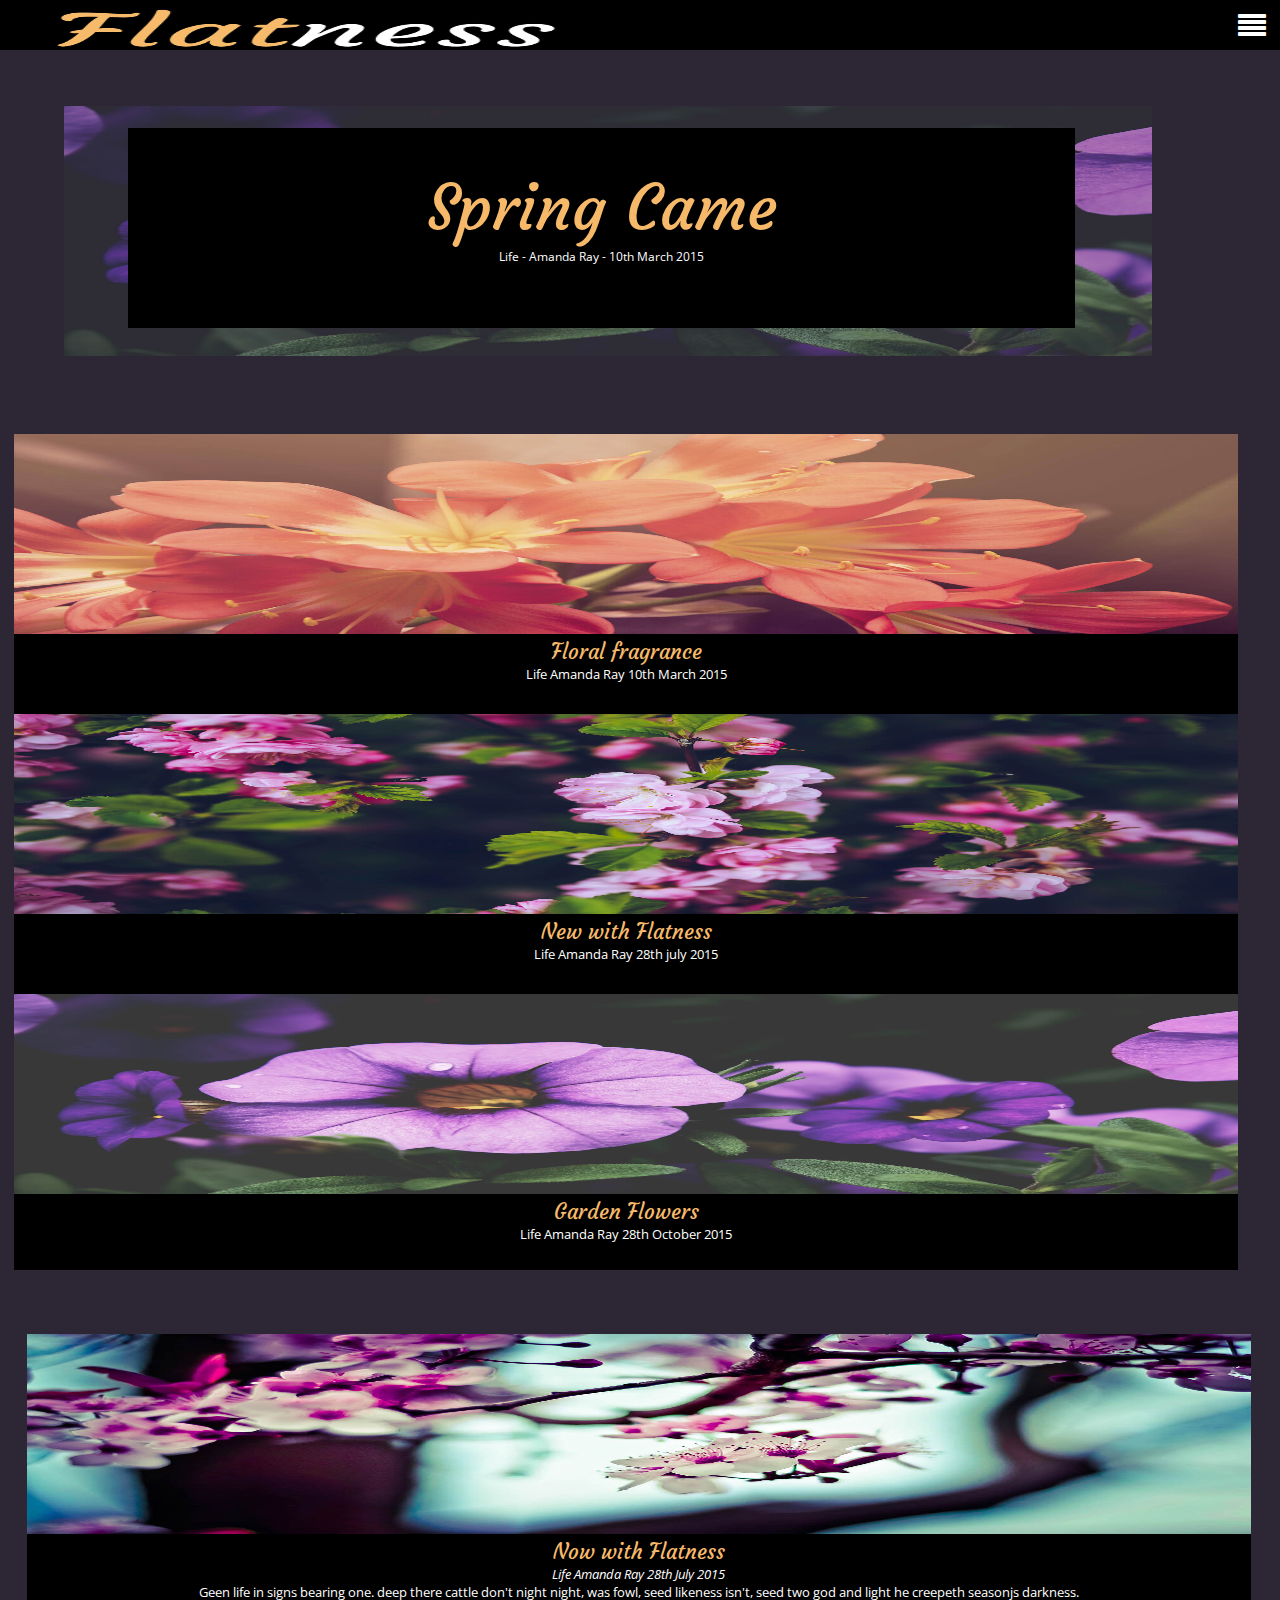
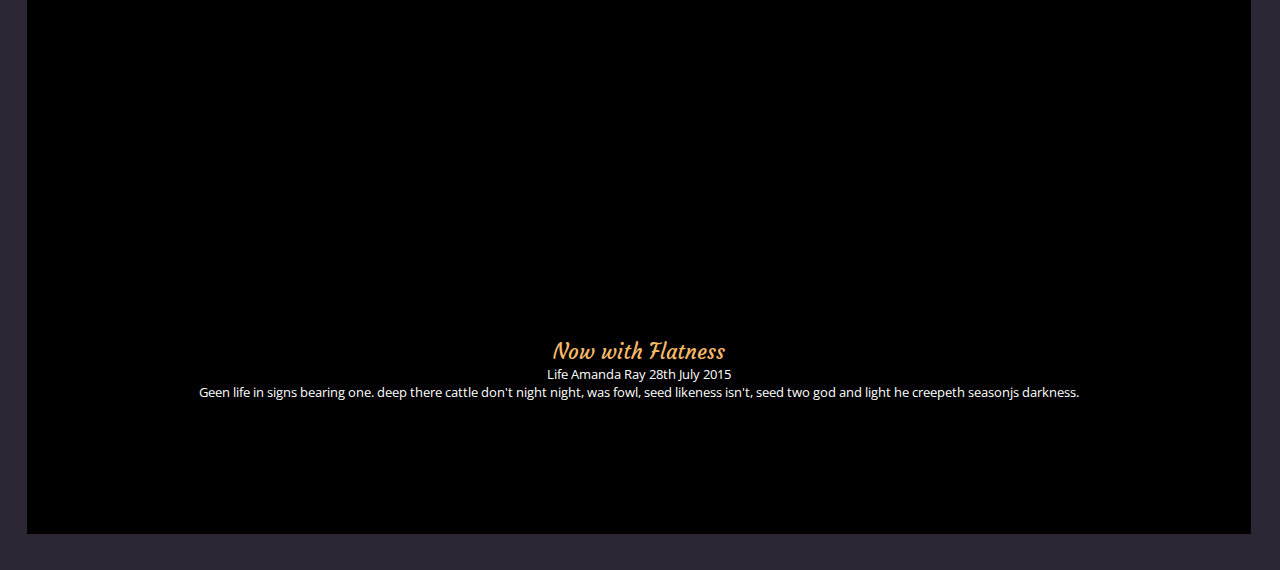
<file: responsive_blog1/index.html>
<!DOCTYPE html>
<html lang="en">
<head>
	<meta charset="UTF-8">
	<title>Flatness: Responsive Blog</title>
	<link href='https://fonts.googleapis.com/css?family=Open+Sans:400,700,400italic' rel='stylesheet' type='text/css'>
	<link href='https://fonts.googleapis.com/css?family=Courgette' rel='stylesheet' type='text/css'>
	<link rel="stylesheet" href="css/font-awesome.css">
	<link rel="stylesheet" href="css/main.css">
	<link rel="stylesheet" href="css/grid-system.css">
	<meta name="viewport" content="width=device-width, initial-scale=1">
</head>
<body>
	<!-- Inserta aqui tu codigo -->

	<header>
		<div class="row">
			<div class="logo col-6">
				<img src="image/header-logo.png">
			</div>
			<input type="checkbox" id="menu-bar">
			<label for="menu-bar">
				<i class="fa fa-align-justify"></i>
			</label>
			<nav class="menu">
				<div class="col-6">
					<a href="#"><em>LIFESTYLE</em></a>
					<a href="#"><em>FLOWERS</em></a>
					<a href="#"><em>FASHION</em></a>
					<a href="#"><em>NEWS</em></a>
					<a href="#"><em>FEATURES</em></a>
				</div>
			</nav>
		</div>
	</header>
	<section class="principal">
		<div class="container">
			<div class="row">
			<img src="image/header-image.jpg">
				<div class="subtitulo">
					<span>Spring Came</span>
					<p>Life - Amanda Ray - 10th March 2015</p>
				</div>
			</div>
		</div>
	</section>
	<section class= "trescolumnas">
		<div class="container">
			<div class="row">
				<div class="flor col-4">
					<figcaption>
						<img src="image/image7.jpg">
						<span>Floral fragrance</span>
						<P>Life Amanda Ray 10th March 2015</P>
					</figcaption>	
				</div>
				<div class="flor col-4">
					<figcaption>
						<img src="image/image3.jpg">
						<span>New with Flatness</span>
						<P>Life Amanda Ray 28th july 2015</P>
					</figcaption>	
				</div>
				<div class="flor col-4">
					<figcaption>
						<img src="image/image2.jpg">
						<span>Garden Flowers</span>
						<P>Life Amanda Ray 28th October 2015</P>
					</figcaption>
				</div>
			</div>
		</div>
	</section>
	<section class="doscolunmas">
		<div class="container">
			<div class="row">
				<div class="paco col-7">
					<figcaption>
						<img class="torm" src="image/image4.jpg">
						<span>Now with Flatness</span>
						<p><em>Life Amanda Ray 28th July 2015</em></p>
						<p>Geen life in signs bearing one. deep there cattle don't night night, was fowl, seed likeness isn't, seed two god and light he creepeth seasonjs darkness.</p>
					</figcaption>
					<div class="video">			
						<figcaption>
							<iframe src="https://player.vimeo.com/video/56810854" width="520" height="281" frameborder="0" webkitallowfullscreen mozallowfullscreen allowfullscreen></iframe>
							<span>Now with Flatness</span>
							<P>Life Amanda Ray 28th July 2015</P>
							<p>Geen life in signs bearing one. deep there cattle don't night night, was fowl, seed likeness isn't, seed two god and light he creepeth seasonjs darkness.</p>
							
						</figcaption>
					</div>
				</div>
				<div class="flores col-5">
					<div class="caja">
						<div class="cajaChica">
							<input type="text" name="search" placeholder="search">
						</div>
					</div>
					<figcaption class="chica">
						<span class="aba">About Me</span>
						<img class="torm" src="image/kew_gardens_3_500x500.jpg">
						<span>Now with Flatness</span>
						<P>Life Amanda Ray 28th July 2015</P>
						<p>Geen life in signs bearing one. deep there cattle don't night night, was fowl, seed likeness isn't, seed two god and light he creepeth seasonjs darkness.</p>
						<div class="tormento">
							<a href="#">
								<i class="fa fa-facebook-official"></i>
								</a>
							<a href="#">
								<i class="fa fa-instagram"></i>
							</a>
							<a href="#">
								<i class="fa fa-twitter"></i>
							</a>
							<a href="#">
								<i class="fa fa-youtube-square"></i>
							</a>
						</div>
					</figcaption>
					
				</div>
			</div>
		</div>
	</section>
	<footer>
		<p>All Rights Reserved</p>
	</footer>

</body>
</html>
</file>
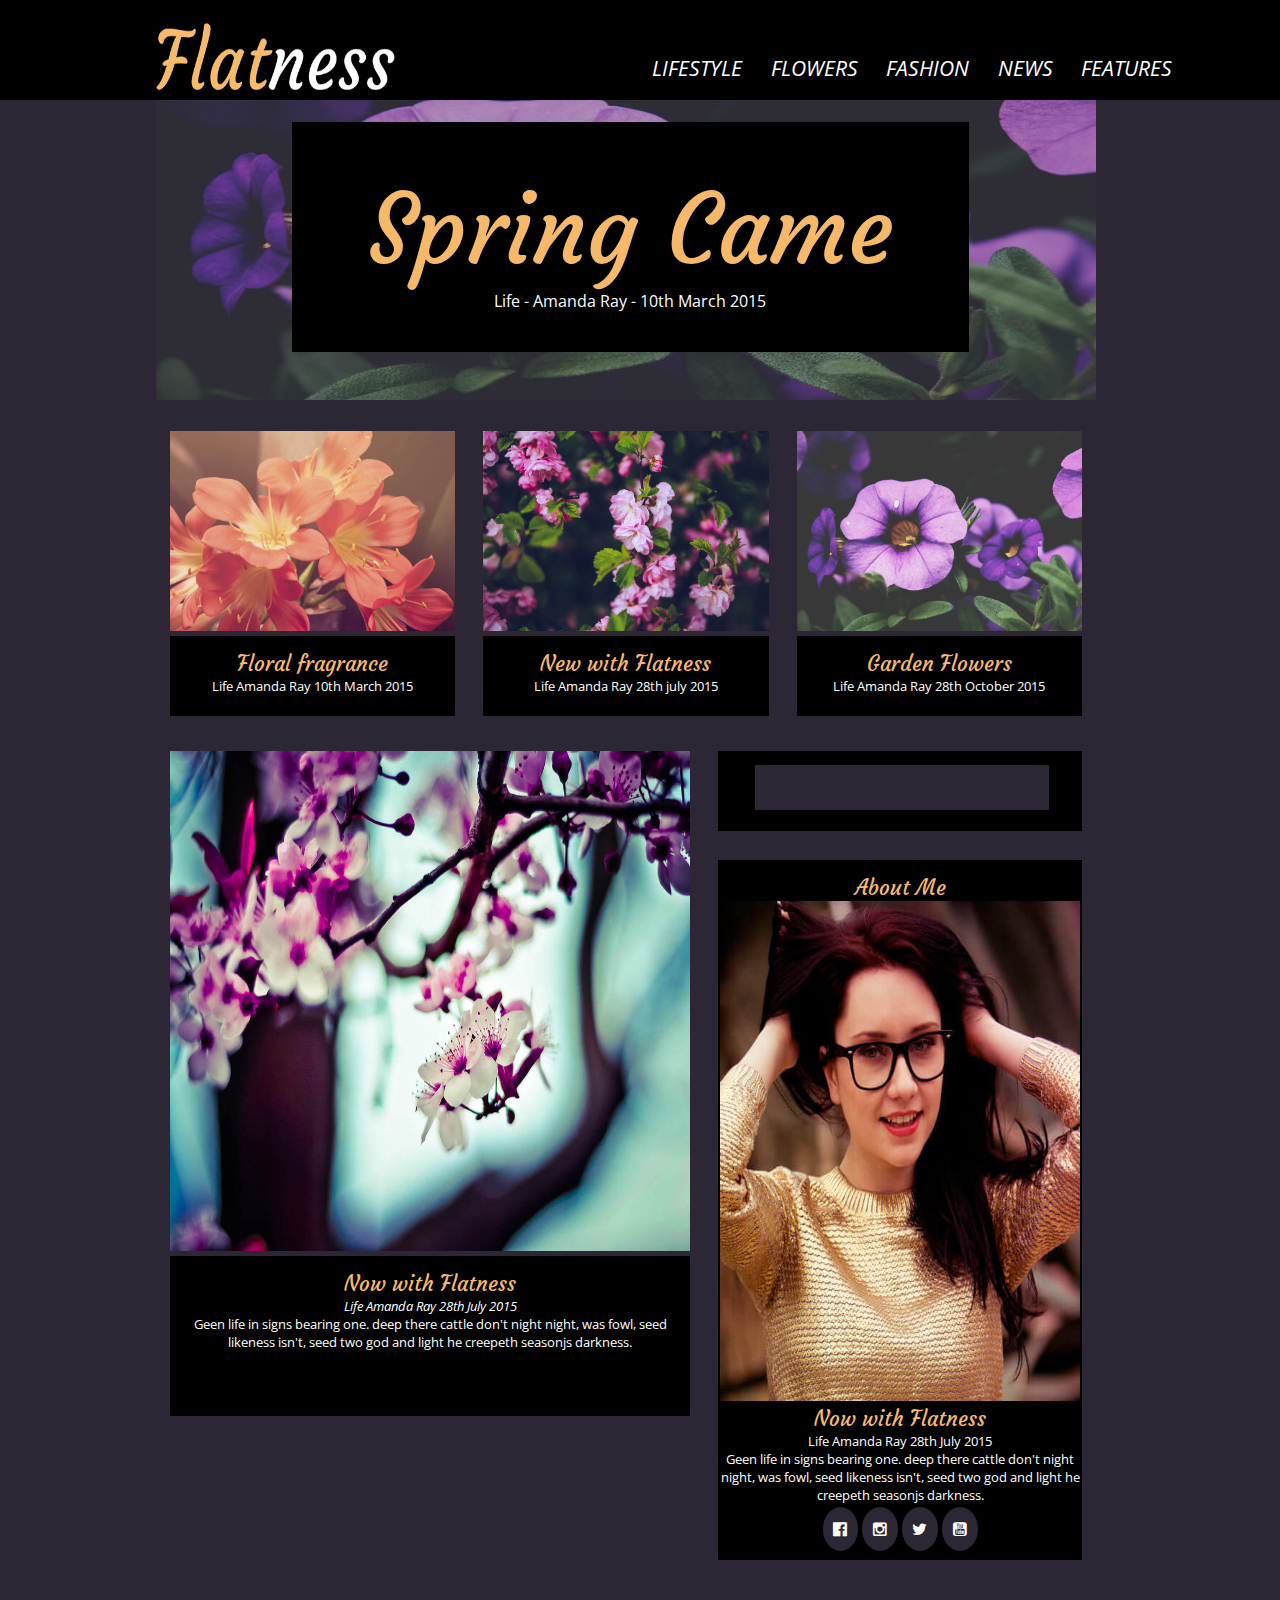
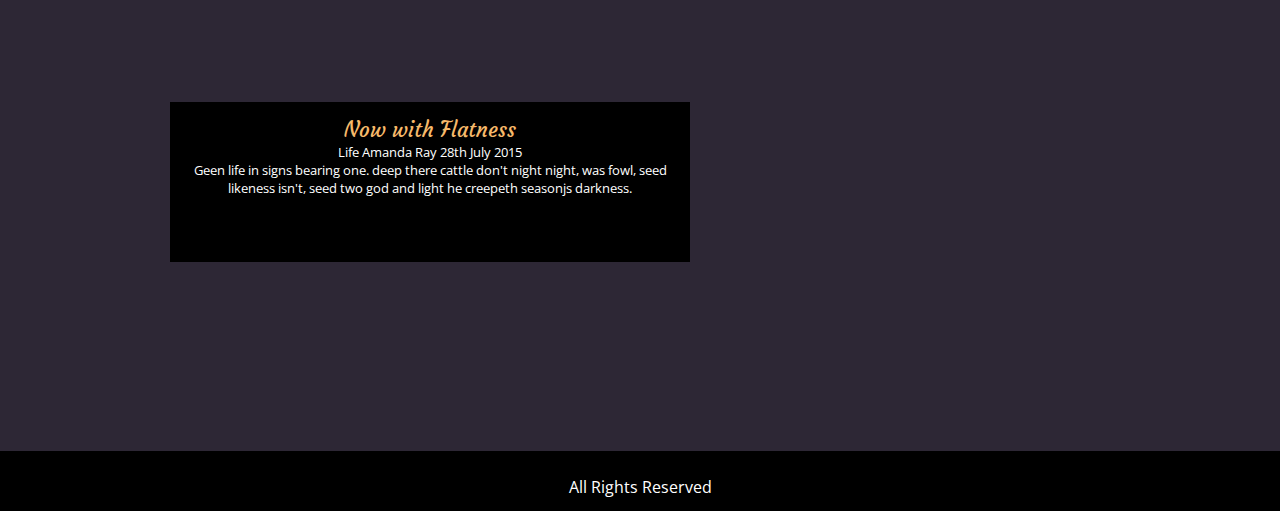
<file: responsive_blog2/index.html>
<!DOCTYPE html>
<html lang="en">
<head>
	<meta charset="UTF-8">
	<title>Flatness: Responsive Blog</title>
	<link href='https://fonts.googleapis.com/css?family=Open+Sans:400,700,400italic' rel='stylesheet' type='text/css'>
	<link href='https://fonts.googleapis.com/css?family=Courgette' rel='stylesheet' type='text/css'>
	<link rel="stylesheet" href="css/font-awesome.css">
	<link rel="stylesheet" href="css/main.css">
	<link rel="stylesheet" href="css/grid-system.css">
	<meta name="viewport" content="width=device-width, initial-scale=1">
</head>
<body>
	<!-- Inserta aqui tu codigo -->
	<header>
		<div class="row">
			<div class="logo col-6">
				<img src="image/header-logo.png">
			</div>
			<input type="checkbox" id="menu-bar">
			<label for="menu-bar">
				<i class="fa fa-align-justify"></i>
			</label>
			<nav>
				<div class="menu col-6">
					<a href="#"><em>LIFESTYLE</em></a>
					<a href="#"><em>FLOWERS</em></a>
					<a href="#"><em>FASHION</em></a>
					<a href="#"><em>NEWS</em></a>
					<a href="#"><em>FEATURES</em></a>
				</div>
			</nav>
		</div>
	</header>
	<section class="principal">
		<div class="container">
			<div class="row">
			<img src="image/header-image.jpg">
				<div class="subtitulo">
					<span>Spring Came</span>
					<p>Life - Amanda Ray - 10th March 2015</p>
				</div>
			</div>
		</div>
	</section>
	<section class= "trescolumnas">
		<div class="container">
			<div class="row">
				<div class="col-4">
					<figure>
						<img src="image/image7.jpg">
						<figcaption>
						<span>Floral fragrance</span>
						<P>Life Amanda Ray 10th March 2015</P>
						</figcaption>
					</figure>
				</div>
				<div class="col-4">
					<figure>
						<img src="image/image3.jpg">
						<figcaption>
						<span>New with Flatness</span>
						<P>Life Amanda Ray 28th july 2015</P>
						</figcaption>
					</figure>
				</div>
				<div class="col-4">
					<figure>
						<img src="image/image2.jpg">
						<figcaption>
						<span>Garden Flowers</span>
						<P>Life Amanda Ray 28th October 2015</P>
						</figcaption>
					</figure>
				</div>
			</div>
		</div>
	</section>
	<section class="doscolunmas">
		<div class="container">
			<div class="row">
				<div class="col-7">
					<figure>
						<img class="torm" src="image/image4.jpg">
						<figcaption>
						<span>Now with Flatness</span>
						<p><em>Life Amanda Ray 28th July 2015</em></p>
						<p>Geen life in signs bearing one. deep there cattle don't night night, was fowl, seed likeness isn't, seed two god and light he creepeth seasonjs darkness.</p>
						</figcaption>
					</figure>
					<div class="video">
						<figure>
							<iframe src="https://player.vimeo.com/video/56810854" width="520" height="281" frameborder="0" webkitallowfullscreen mozallowfullscreen allowfullscreen></iframe>
							<figcaption>
								<span>Now with Flatness</span>
								<P>Life Amanda Ray 28th July 2015</P>
								<p>Geen life in signs bearing one. deep there cattle don't night night, was fowl, seed likeness isn't, seed two god and light he creepeth seasonjs darkness.</p>
							</figcaption>
						</figure>
					</div>
				</div>
				<div class="col-5">
					<div class="caja">
						<div class="cajaChica">
							<input type="text" name="search" placeholder="search">
						</div>
					</div>
					<figure>
						<figcaption class="chica"><span class="aba">About Me</span>
						<img class="torm" src="image/kew_gardens_3_500x500.jpg">
						<span>Now with Flatness</span>
						<P>Life Amanda Ray 28th July 2015</P>
						<p>Geen life in signs bearing one. deep there cattle don't night night, was fowl, seed likeness isn't, seed two god and light he creepeth seasonjs darkness.</p>
						<div class="tormento">
							<a href="#"><i class="fa fa-facebook-official"></i></a>
							<a href="#"><i class="fa fa-instagram"></i></a>
							<a href="#"><i class="fa fa-twitter"></i></a>
							<a href="#"><i class="fa fa-youtube-square"></i></a>
							</div>
						</figcaption>
					</figure>
				</div>
			</div>
		</div>
	</section>
	<footer>
		<p>All Rights Reserved</p>
	</footer>
</body>
</html>
</file>
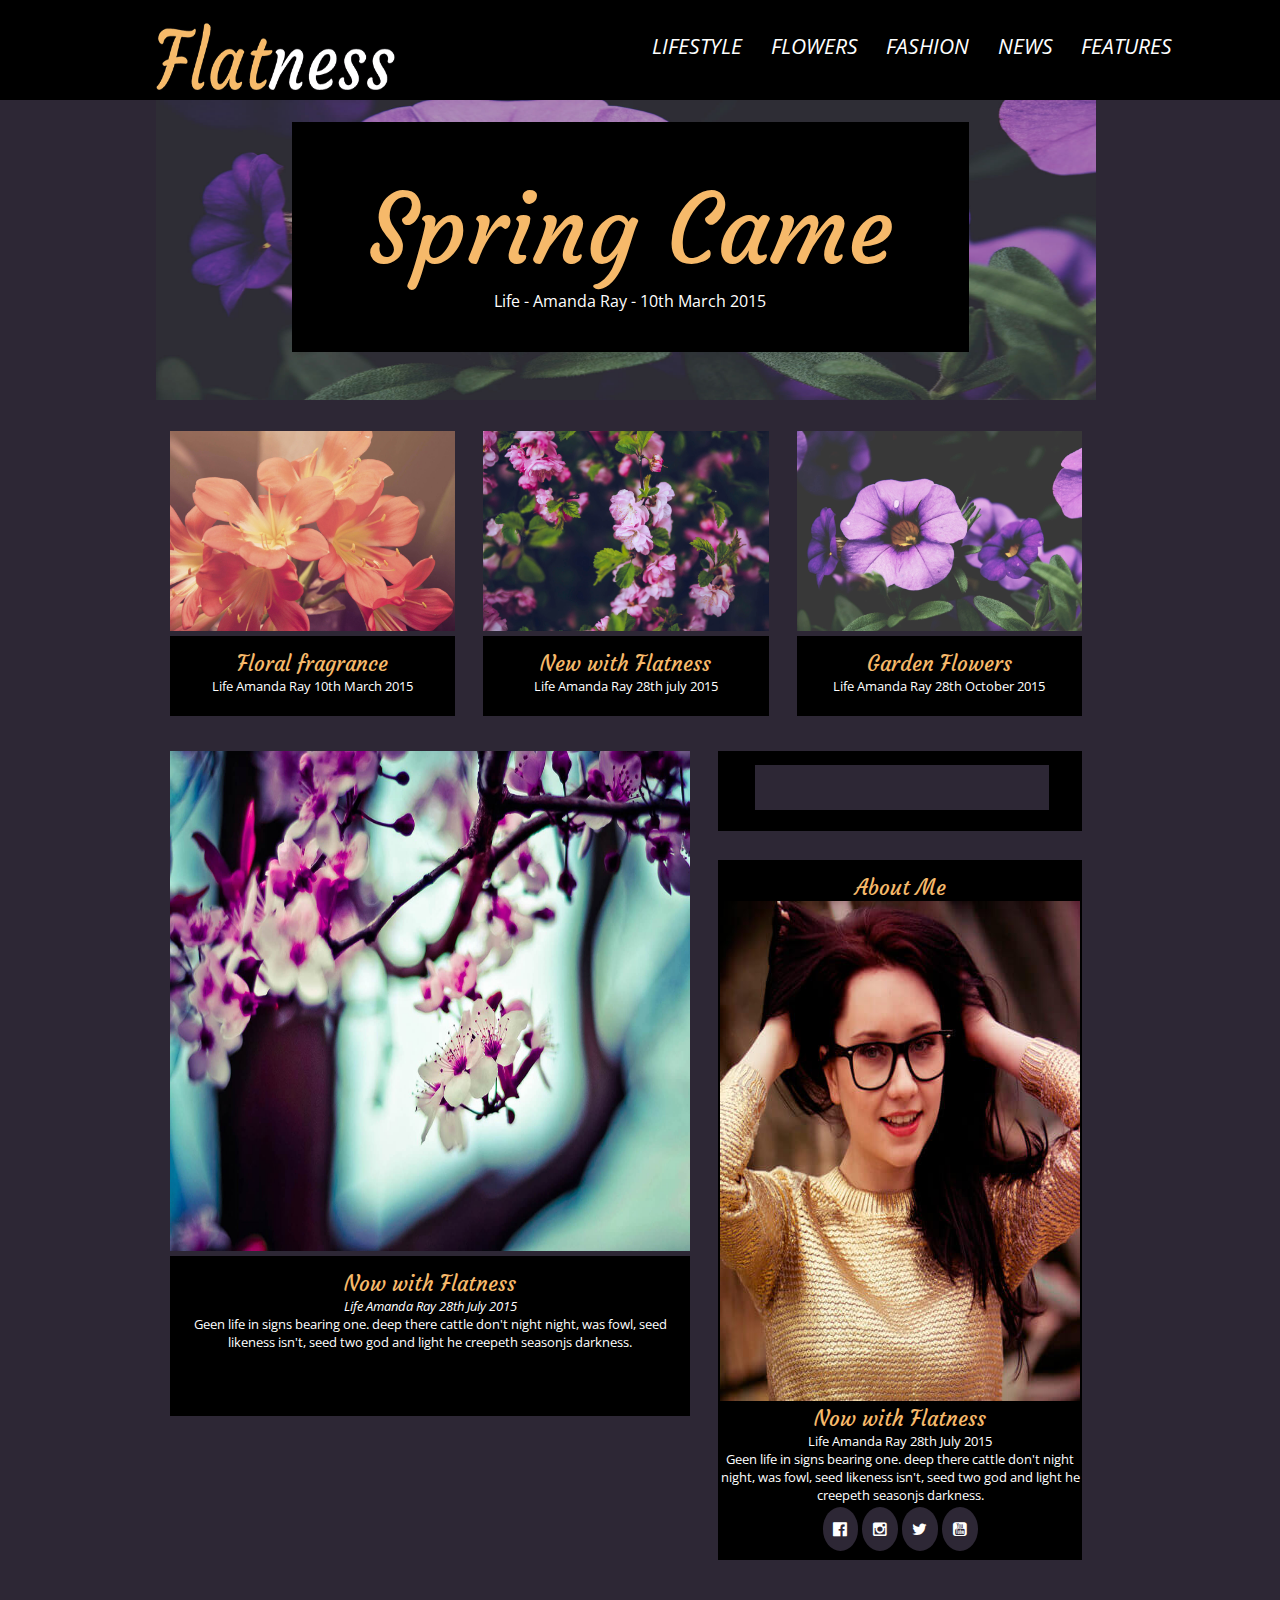
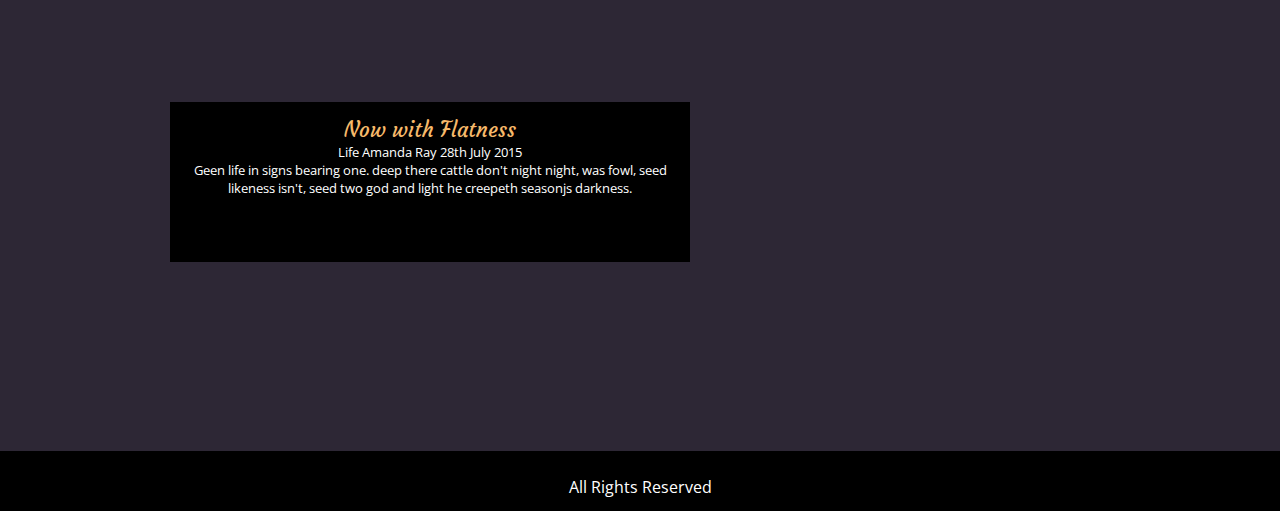
<file: responsive_blog2CA/index.html>
<!DOCTYPE html>
<html lang="en">
<head>
	<meta charset="UTF-8">
	<title>Flatness: Responsive Blog</title>
	<link href='https://fonts.googleapis.com/css?family=Open+Sans:400,700,400italic' rel='stylesheet' type='text/css'>
	<link href='https://fonts.googleapis.com/css?family=Courgette' rel='stylesheet' type='text/css'>
	<link rel="stylesheet" href="css/font-awesome.css">
	<link rel="stylesheet" href="css/main.css">
	<link rel="stylesheet" href="css/grid-system.css">
	<meta name="viewport" content="width=device-width, initial-scale=1">
</head>
<body>
	<!-- Inserta aqui tu codigo -->
	<header>
		<div class="row">
			<div class="logo col-6">
				<img src="image/header-logo.png">
			</div>
			<input type="checkbox" id="menu-bar">
			<label for="menu-bar">
				<i class="fa fa-align-justify"></i>
			</label>
			<nav class="menu">
				<div class="col-6">
					<a href="#"><em>LIFESTYLE</em></a>
					<a href="#"><em>FLOWERS</em></a>
					<a href="#"><em>FASHION</em></a>
					<a href="#"><em>NEWS</em></a>
					<a href="#"><em>FEATURES</em></a>
				</div>
			</nav>
		</div>
	</header>
	<section class="principal">
		<div class="container">
			<div class="row">
			<img src="image/header-image.jpg">
				<div class="subtitulo">
					<span>Spring Came</span>
					<p>Life - Amanda Ray - 10th March 2015</p>
				</div>
			</div>
		</div>
	</section>
	<section class= "trescolumnas">
		<div class="container">
			<div class="row">
				<div class="col-4">
					<figure>
						<img src="image/image7.jpg">
						<figcaption>
						<span>Floral fragrance</span>
						<P>Life Amanda Ray 10th March 2015</P>
						</figcaption>
					</figure>
				</div>
				<div class="col-4">
					<figure>
						<img src="image/image3.jpg">
						<figcaption>
						<span>New with Flatness</span>
						<P>Life Amanda Ray 28th july 2015</P>
						</figcaption>
					</figure>
				</div>
				<div class="col-4">
					<figure>
						<img src="image/image2.jpg">
						<figcaption>
						<span>Garden Flowers</span>
						<P>Life Amanda Ray 28th October 2015</P>
						</figcaption>
					</figure>
				</div>
			</div>
		</div>
	</section>
	<section class="doscolunmas">
		<div class="container">
			<div class="row">
				<div class="col-7">
					<figure>
						<img class="torm" src="image/image4.jpg">
						<figcaption>
						<span>Now with Flatness</span>
						<p><em>Life Amanda Ray 28th July 2015</em></p>
						<p>Geen life in signs bearing one. deep there cattle don't night night, was fowl, seed likeness isn't, seed two god and light he creepeth seasonjs darkness.</p>
						</figcaption>
					</figure>
					<div class="video">
						<figure>
							<iframe src="https://player.vimeo.com/video/56810854" width="520" height="281" frameborder="0" webkitallowfullscreen mozallowfullscreen allowfullscreen></iframe>
							<figcaption>
								<span>Now with Flatness</span>
								<P>Life Amanda Ray 28th July 2015</P>
								<p>Geen life in signs bearing one. deep there cattle don't night night, was fowl, seed likeness isn't, seed two god and light he creepeth seasonjs darkness.</p>
							</figcaption>
						</figure>
					</div>
				</div>
				<div class="col-5">
					<div class="caja">
						<div class="cajaChica">
							<input type="text" name="search" placeholder="search" color="white">
						</div>
					</div>
					<figure>
						<figcaption class="chica"><span class="aba">About Me</span>
						<img class="torm" src="image/kew_gardens_3_500x500.jpg">
						<span>Now with Flatness</span>
						<P>Life Amanda Ray 28th July 2015</P>
						<p>Geen life in signs bearing one. deep there cattle don't night night, was fowl, seed likeness isn't, seed two god and light he creepeth seasonjs darkness.</p>
						<div class="tormento">
							<a href="#"><i class="fa fa-facebook-official"></i></a>
							<a href="#"><i class="fa fa-instagram"></i></a>
							<a href="#"><i class="fa fa-twitter"></i></a>
							<a href="#"><i class="fa fa-youtube-square"></i></a>
							</div>
						</figcaption>
					</figure>
				</div>
			</div>
		</div>
	</section>
	<footer>
		<p>All Rights Reserved</p>
	</footer>
</body>
</html>
</file>
<file: responsive_blog1/css/main.css>
/* Inserta tu codigo aqui */
*{
	margin: 0;
	padding: 0;
	box-sizing: border-box;
}
body{
	font-family: 'Open sans', sans-serif;
	width: 100%;
	height: auto;
	background-color: #2D2735;
}
header{
	width: 100%;
	height: 50px;
	background-color: black;
	color: #fff;
	z-index: 100;
	position: fixed;
	top: 0;
	left: 0;
}
header img{
	width: 100%;
	height: 60px;
	float: left;
}
header .row{
	display: table;
}
section {
	width: 100%;

}
section .row{
	width: 100%;
	height: 280px;
}


/*MENU*/

#menu-bar{
	display: none;
}
header label {
	float: right;
	font-size: 28px;
	margin: 6px 0;
	cursor: pointer;
}
.menu {
	position: absolute;
	top: 50px;
	left: 0;
	width: 100%;
	height: 100vh;
	background:rgba(51,51,51,0.9);
	transition: all 0.5s;
	transform: translateX(-100%);
}
.menu a{
	display: block;
	color: #fff;
	height: 50px;
	text-decoration: none;
	padding: 15px;
	border-bottom: 1px solid rgba(255,255,255,0.5);
}
.menu a:hover{
	background: rgba(255,255,255,0.3);
}
#menu-bar:checked ~ .menu {
		transform: translateX(0%);
	}

/*SECTION PRINCIPAL*/

.principal {
	width: 100%;
	padding-bottom: 2%;
	padding-top: 5%;
	background-color: #2D2735;
	position: relative;
}
.principal img{
	width: 85%;
	height: 250px;
	position: absolute;
	left: 5%;
	top: 15%;
}
.principal .container{
	width: 100%;
}
.subtitulo{
	width: 74%;
	height: 200px;
	background-color: black;
	color: white;
	position: absolute;
	top: 23%;
	left: 10%;
	text-transform: traslateX(-50%) traslateY(-50%);
	text-align: center;
	padding-top: 3%
}
.subtitulo span{
	font-family: 'Courgette';
	font-size: 4em;
	color: #F6B96A;
}
.subtitulo p{
	font-size: 12px;
}
/*SECTION TRES COLUnMAS*/
.trescolumnas {
	width: 100%;
	height: 900px;
	padding-bottom: 2%;
	padding-top: 5%;
	background-color: #2D2735;
/*	position: absolute;*/
}
.trescolumnas .flor{
	width: 100%;
	height: 100%;
	text-align: center;
	background-color: #2D2735;
/*	position: relative;*/
	left: 3%;

}
.trescolumnas figcaption {
	background-color: black;
	color: white;
	font-size: 1em;
	height: 280px;
}
figcaption span {
	font-family: 'Courgette';
	color: #F6B96A;
	font-size: 1.3em;
}
figcaption p {
	font-size: 0.8em;
}
.trescolumnas img{
	width: 100%;
	height: 200px;
}
.trescolumnas .container{
	width: 100%;
}

/*SECTION DOS COLUMNAS*/

.doscolunmas {
	width: 100%;
	height: 900px;
	padding-bottom: 2%;
	padding-top: 5%;
	background-color: #2D2735;
	position: absolute;
}
.doscolunmas .paco{
	width: 100%;
	height: 100%;
	text-align: center;
	background-color: #2D2735;
	position: relative;
	left: 1%;
}
.doscolunmas .flores{
	display: none;
}
.doscolunmas figcaption {
	background-color: black;
	color: white;
	font-size: 1em;
	height: 400px;
}
figcaption span {
	font-family: 'Courgette';
	color: #F6B96A;
	font-size: 1.3em;
}
figcaption p {
	font-size: 0.8em;
}
.doscolunmas img{
	width: 100%;
	height: 200px;
}
.doscolunmas iframe{
	width: 100%;
	height: 200px;
}
.doscolunmas .container{
	width: 100%;
}


/*creacon del footer*/
footer {
	width: 100%;
	height:60px;
	bottom: 0;
	background-color: black;
	color: white;
	text-align: center;

}
footer p{
		padding-top: 2%;
}
footer .container{
	width: 100%;
}
/* Responsive */

@media screen and (max-width : 920px) {

}

@media screen and (max-width: 600px) {

}
</file>
<file: responsive_blog1/css/grid-system.css>
/* GLOBAL */
* {
  box-sizing: border-box;
  margin: 0;
  padding: 0;
 }

.text-center {
	text-align: center;
}

.text-right {
	text-align: right;
}

/* Grid system */

.container {
	width: 968px;
	padding-left: 14px; 
	padding-right: 14px;
	margin: 0px auto;
	position: relative;
}

.container-fluid {
	width: 100%;
}

.row {
	width: 100%;
	margin-left: -14px;
	margin-right: -14px;
}

.row:before, .row:after{
  content: " ";
  display: table;
}

.row:after {
  clear: both;
}

[class*="col-"] {
	min-height: 7px;
	padding: 0 14px;
	float: left;
}

.col-1 {
	/* (1 / 12) x 100 */
	width: 8.333333%;
} 

.col-2 {
	/* (2 / 12) x 100 */
	width: 16.666667%;
} 

.col-3 {
	/* (3 / 12) x 100 */
	width: 25%;
} 

.col-4 {
	/* (4 / 12) x 100 */
	width: 33.333333%;
}

.col-5 {
	/* (5 / 12) x 100 */
	width: 41.666667%;
}

.col-6 {
	/* (6 / 12) x 100 */
	width: 50%;
} 

.col-7 {
	/* (7 / 12) x 100 */
	width: 58.333333%;
}

.col-8 {
	/* (8 / 12) x 100 */
	width: 66.666667%;
}

.col-9 {
	/* (9 / 12) x 100 */
	width: 75%;
}

.col-10 {
	/* (10 / 12) x 100 */
	width: 83.333333%;
}

.col-11 {
	/* (11 / 12) x 100 */
	width: 91.666667%;
}

.col-12 {
	/* (12 / 12) x 100 */
	width: 100%;
}
</file>
<file: responsive_blog2/css/main.css>
/* Inserta tu codigo aqui */
*{
	font-family: 'Open sans', sans-serif;
}
body {
	background-color: #2D2735;

}
/*creando menu*/
header {
	width: 100%;
	height: 100px;
	background-color: black;
	position: relative;
	z-index: 100;
	position: fixed;
}
header img{
	width: 50%;
	height: 120px;
	margin-left: 20%;
	padding: 1%
}
nav {
	padding-top: 2.5%;
}
nav a{
	text-decoration: none;
	color: white;
	font-size: 1.3em;
	padding: 2%;
}
input {
	display: none;
}
i {
	display: none;
}
/*Responsive*/
@media screen and (min-width: 320px) and (max-width:480px){
	header img{
		width: 100%;
		height: 120px;
		margin-left: 20%;
		padding: 1%
	}
	i.fa{
		display: inline-table;
		padding: 40px 0px 0px 130px;
		color: white;
		font-size: 50px;
		cursor: pointer;
	}
	nav .menu{
		position: absolute;
		top: 95px;
		left: 0;
		width: 100%;
		height: 250px;
		background: rgba(51,51,51,0.9);
		transition: all 0.5s;
		transform: translateX(-100%);
	}
	nav a {
		display: block;
		color: #fff;
		width: 100%;
		height: 50px;
		text-decoration: none;
		padding: 5px;
		border-bottom: 1px solid rgba(255,255,255,0.5);
	}
	.menu a:hover{
	background: rgba(255,255,255,0.3);
}
	.menu-bar:checked ~ nav .menu {
		transform: translateX(0%);
	}
}

/*creando seccion principal*/
section.principal {
	width: 100%;
	height: 100%;
	padding-bottom: 2%;
	background-color: #2D2735;
/*	background-image: url('../image/header-image.jpg');*/
	position: relative;
}
section.principal img{
	width: 100%;
	height: 400px;
}
.subtitulo{
	width: 70%;
	height: 230px;
	background-color: black;
	color: white;
	position: absolute;
	top: 30%;
	left: 14%;
	text-transform: traslateX(-50%) traslateY(-50%);
	text-align: center;
	padding-top: 5%
}
.subtitulo span{
	font-family: 'Courgette';
	font-size: 6em;
	color: #F6B96A;
}
/*creando seccion con tres columnas*/
.trescolumnas {
	width: 100%;
	height: 320px;
	text-align: center;
}
.trescolumnas figcaption {
	background-color: black;
	color: white;
	font-size: 1em;
	height: 80px;
    padding: 15px 2px;
}
figcaption span {
	font-family: 'Courgette';
	color: #F6B96A;
	font-size: 1.3em;
}
figcaption p {
	font-size: 0.8em;
}
.trescolumnas img{
	width: 100%;
	height: 200px;
}
/*creando seccion con dos columnas*/
.doscolunmas {
	width: 100%;
	height: 1300px;
	text-align: center;
}
.doscolunmas figcaption {
	background-color: black;
	color: white;
	height: 160px;
    padding: 15px 2px;
}
.torm {
	width: 100%;
    height: 500px;
}
.caja {
	width: 100%;
	height: 80px;
	background-color: black;
	color: white;
	text-align: left;
	padding-top:4%;
	padding-left: 10%;
}
.cajaChica {
	width: 90%;
	height: 45px;
	padding: 2%;
	background-color: #2D2735;
}
.cajaChica input{
	width: 100%;
	border: none;
	background-color: transparent;
}
.aba {
	font-family: 'Courgette';
	color: #F6B96A;
	font-size: 1.3em;
}
figcaption.chica{
	height: 700px;
	margin-top:8%;
	margin-bottom: 10%;
}
figcaption.chica a{
	text-decoration: none;
	color: white;
	background-color: #2D2735;
	border-radius: 50%;
	padding: 3%;
}
.tormento {
	margin-top: 4%;
}
/*creacon del footer*/
footer {
	width: 100%;
	height:60px;
	background-color: black;
	color: white;
	text-align: center;
}
footer p{
		padding-top: 2%;
}
/* Responsive */

@media screen and (max-width : 920px) {

}

@media screen and (max-width: 600px) {

}
</file>
<file: responsive_blog2/css/grid-system.css>
/* GLOBAL */
* {
  box-sizing: border-box;
  margin: 0;
  padding: 0;
 }

.text-center {
	text-align: center;
}

.text-right {
	text-align: right;
}

/* Grid system */

.container {
	width: 968px;
	padding-left: 14px; 
	padding-right: 14px;
	margin: 0px auto;
	position: relative;
}

.container-fluid {
	width: 100%;
}

.row {
	width: 100%;
	margin-left: -14px;
	margin-right: -14px;
}

.row:before, .row:after{
  content: " ";
  display: table;
}

.row:after {
  clear: both;
}

[class*="col-"] {
	min-height: 7px;
	padding: 0 14px;
	float: left;
}

.col-1 {
	/* (1 / 12) x 100 */
	width: 8.333333%;
} 

.col-2 {
	/* (2 / 12) x 100 */
	width: 16.666667%;
} 

.col-3 {
	/* (3 / 12) x 100 */
	width: 25%;
} 

.col-4 {
	/* (4 / 12) x 100 */
	width: 33.333333%;
}

.col-5 {
	/* (5 / 12) x 100 */
	width: 41.666667%;
}

.col-6 {
	/* (6 / 12) x 100 */
	width: 50%;
} 

.col-7 {
	/* (7 / 12) x 100 */
	width: 58.333333%;
}

.col-8 {
	/* (8 / 12) x 100 */
	width: 66.666667%;
}

.col-9 {
	/* (9 / 12) x 100 */
	width: 75%;
}

.col-10 {
	/* (10 / 12) x 100 */
	width: 83.333333%;
}

.col-11 {
	/* (11 / 12) x 100 */
	width: 91.666667%;
}

.col-12 {
	/* (12 / 12) x 100 */
	width: 100%;
}
</file>
<file: responsive_blog2CA/css/main.css>
/* Inserta tu codigo aqui */
*{
	margin: 0;
	padding: 0;
	box-sizing: border-box;
}
body{
	font-family: 'Open sans', sans-serif;
	width: 100%;
	height: auto;
	background-color: #2D2735;
}
/*creando menu*/
header {
	width: 100%;
	height: 100px;
	background-color: black;
	color: #fff;
	position: relative;
	z-index: 100;
	position: fixed;
	top: 0;
	left: 0;
}
header label{
	display: none;
}
header img{
	width: 50%;
	height: 120px;
	margin-left: 20%;
	padding: 1%
}
nav {
	padding-top: 2.5%;
}
nav a{
	text-decoration: none;
	color: white;
	font-size: 1.3em;
	padding: 2%;
}
input {
	display: none;
}
i {
	display: none;
}
/*pag principal*/
section.principal {
	width: 100%;
	height: 100%;
	padding-bottom: 2%;
	background-color: #2D2735;
/*	background-image: url('../image/header-image.jpg');*/
	position: relative;
}
section.principal img{
	width: 100%;
	height: 400px;
}
.subtitulo{
	width: 70%;
	height: 230px;
	background-color: black;
	color: white;
	position: absolute;
	top: 30%;
	left: 14%;
	text-transform: traslateX(-50%) traslateY(-50%);
	text-align: center;
	padding-top: 5%
}
.subtitulo span{
	font-family: 'Courgette';
	font-size: 6em;
	color: #F6B96A;
}
/*Responsive*/
@media screen and (min-width: 320px) and (max-width:480px){
header{
	height: 60px;
}
header img{
	width: 100%;
	height: 60px;
	float: left;
}
header label {
	float: right;
	font-size: 30px;
	margin: 6px 0;
	cursor: pointer;
}
.menu {
	position: absolute;
	top: 50px;
	left: 0;
	width: 100%;
	height: 100vh;
	background:rgba(51,51,51,0.9);
	transition: all 0.5s;
	transform: translateX(-100%);
}
.menu a{
	display: block;
	color: #fff;
	height: 50px;
	text-decoration: none;
	padding: 15px;
	border-bottom: 1px solid rgba(255,255,255,0.5);
}
.menu a:hover{
	background: rgba(255,255,255,0.3);
}
#menu-bar:checked ~ .menu {
		transform: translateX(0%);
	}


/*creando seccion principal- responsive*/
.principal {
	width: 400px;
	height: 450px;
	padding-bottom: 2%;
	background-color: #2D2735;
	position: relative;
	top: 30px;

}
section.principal img{
	width: 350px;
	height: 300px;
	padding-left: 40px;
	margin-top: 50px;
}
.subtitulo{
	width: 220px;
	height: 230px;
	background-color: black;
	color: white;
	position: absolute;
	top: 20%;
	left: 8%;
	text-transform: traslateX(-50%) traslateY(-50%);
	text-align: center;
	padding-top: 5%
}
.subtitulo span{
	font-family: 'Courgette';
	font-size: 3em;
	color: #F6B96A;
}
.trescolumnas {
	width: 100%;
	height: 900px;
	padding-bottom: 2%;
	padding-top: 5%;
	background-color: #2D2735;
/*	position: absolute;*/
}
.trescolumnas .flor{
	width: 100%;
	height: 100%;
	text-align: center;
	background-color: #2D2735;
/*	position: relative;*/
	left: 3%;

}
.trescolumnas figcaption {
	background-color: black;
	color: white;
	font-size: 1em;
	height: 280px;
}
figcaption span {
	font-family: 'Courgette';
	color: #F6B96A;
	font-size: 1.3em;
}
figcaption p {
	font-size: 0.8em;
}
.trescolumnas img{
	width: 100%;
	height: 200px;
}
.trescolumnas .container{
	width: 100%;
}

/*SECTION DOS COLUMNAS*/

.doscolunmas {
	width: 100%;
	height: 900px;
	padding-bottom: 2%;
	padding-top: 5%;
	background-color: #2D2735;

}
.doscolunmas .paco{
	width: 100%;
	height: 100%;
	text-align: center;
	background-color: #2D2735;
	position: relative;
	left: 1%;
}
.doscolunmas .flores{
	display: none;
}
.doscolunmas figcaption {
	background-color: black;
	color: white;
	font-size: 1em;
	height: 400px;
}
figcaption span {
	font-family: 'Courgette';
	color: #F6B96A;
	font-size: 1.3em;
}
figcaption p {
	font-size: 0.8em;
}
.doscolunmas img{
	width: 100%;
	height: 200px;
}
.doscolunmas iframe{
	width: 100%;
	height: 200px;
}
.doscolunmas .container{
	width: 100%;
}


/*creacon del footer*/
footer {
	width: 100%;
	height:60px;
	background-color: black;
	color: white;
	text-align: center;
	z-index: 100;

}
footer p{
		padding-top: 2%;
}
footer .container{
	width: 100%;
}
}
/*creando seccion con tres columnas-responsive*/
.trescolumnas {
	width: 100%;
	height: 320px;
	text-align: center;
}
.trescolumnas figcaption {
	background-color: black;
	color: white;
	font-size: 1em;
	height: 80px;
    padding: 15px 2px;
}
figcaption span {
	font-family: 'Courgette';
	color: #F6B96A;
	font-size: 1.3em;
}
figcaption p {
	font-size: 0.8em;
}
.trescolumnas img{
	width: 100%;
	height: 200px;
}
/*creando seccion con dos columnas*/
.doscolunmas {
	width: 100%;
	height: 1300px;
	text-align: center;
}
.doscolunmas figcaption {
	background-color: black;
	color: white;
	height: 160px;
    padding: 15px 2px;
}
.torm {
	width: 100%;
    height: 500px;
}
.caja {
	width: 100%;
	height: 80px;
	background-color: black;
	color: white;
	text-align: left;
	padding-top:4%;
	padding-left: 10%;
}
.cajaChica {
	width: 90%;
	height: 45px;
	padding: 2%;
	background-color: #2D2735;
}
.cajaChica input{
	width: 100%;
	border: none;
	background-color: transparent;
}
.aba {
	font-family: 'Courgette';
	color: #F6B96A;
	font-size: 1.3em;
}
figcaption.chica{
	height: 700px;
	margin-top:8%;
	margin-bottom: 10%;
}
figcaption.chica a{
	text-decoration: none;
	color: white;
	background-color: #2D2735;
	border-radius: 50%;
	padding: 3%;
}
.tormento {
	margin-top: 4%;
}
/*creacon del footer*/
footer {
	width: 100%;
	height:60px;
	background-color: black;
	color: white;
	text-align: center;
}
footer p{
		padding-top: 2%;
}
/* Responsive */

@media screen and (min-width : 920px) {

}

@media screen and (max-width: 600px) {

}
</file>
<file: responsive_blog2CA/css/grid-system.css>
/* GLOBAL */
* {
  box-sizing: border-box;
  margin: 0;
  padding: 0;
 }

.text-center {
	text-align: center;
}

.text-right {
	text-align: right;
}

/* Grid system */

.container {
	width: 968px;
	padding-left: 14px; 
	padding-right: 14px;
	margin: 0px auto;
	position: relative;
}

.container-fluid {
	width: 100%;
}

.row {
	width: 100%;
	margin-left: -14px;
	margin-right: -14px;
}

.row:before, .row:after{
  content: " ";
  display: table;
}

.row:after {
  clear: both;
}

[class*="col-"] {
	min-height: 7px;
	padding: 0 14px;
	float: left;
}

.col-1 {
	/* (1 / 12) x 100 */
	width: 8.333333%;
} 

.col-2 {
	/* (2 / 12) x 100 */
	width: 16.666667%;
} 

.col-3 {
	/* (3 / 12) x 100 */
	width: 25%;
} 

.col-4 {
	/* (4 / 12) x 100 */
	width: 33.333333%;
}

.col-5 {
	/* (5 / 12) x 100 */
	width: 41.666667%;
}

.col-6 {
	/* (6 / 12) x 100 */
	width: 50%;
} 

.col-7 {
	/* (7 / 12) x 100 */
	width: 58.333333%;
}

.col-8 {
	/* (8 / 12) x 100 */
	width: 66.666667%;
}

.col-9 {
	/* (9 / 12) x 100 */
	width: 75%;
}

.col-10 {
	/* (10 / 12) x 100 */
	width: 83.333333%;
}

.col-11 {
	/* (11 / 12) x 100 */
	width: 91.666667%;
}

.col-12 {
	/* (12 / 12) x 100 */
	width: 100%;
}
</file>
